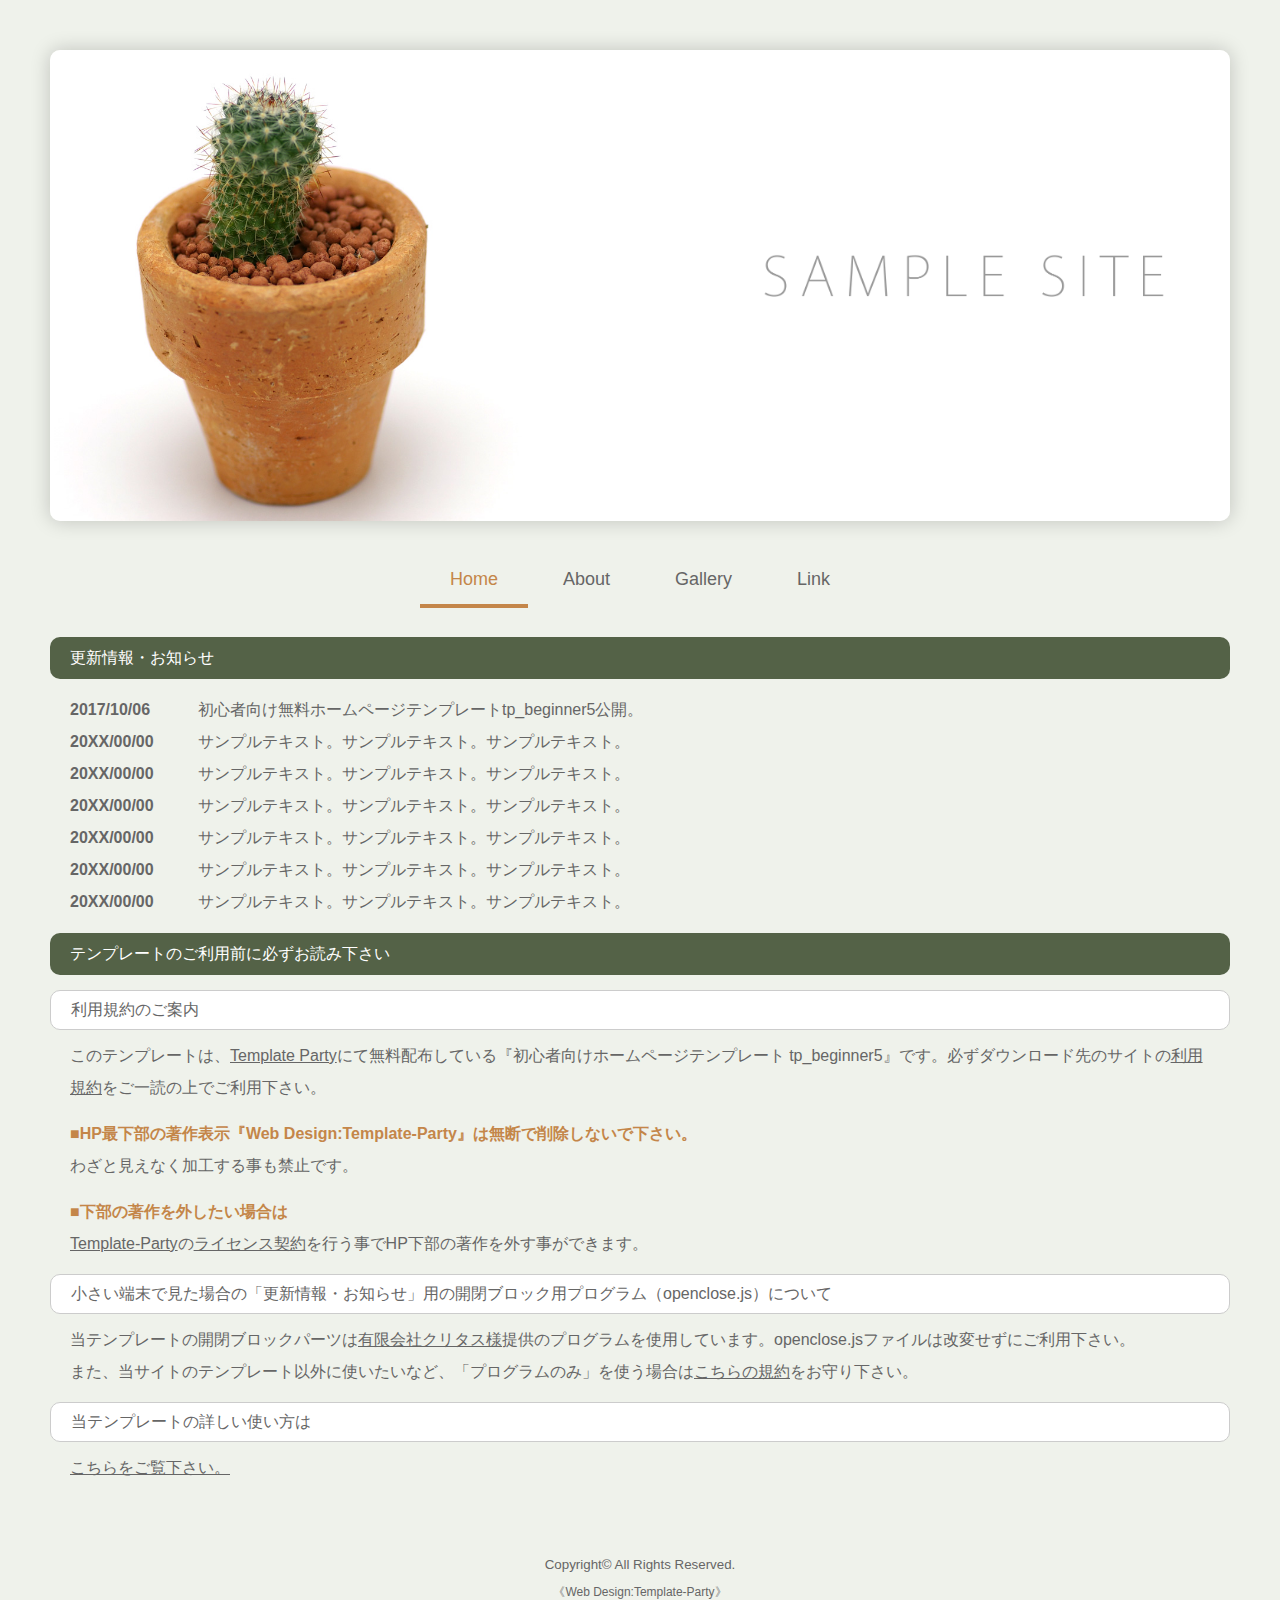
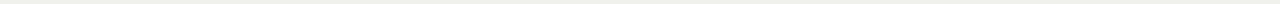
<file: index.html>
<!DOCTYPE html>
<html lang="ja">
<head>
<meta charset="UTF-8">
<meta http-equiv="X-UA-Compatible" content="IE=edge">
<title>長岡高校生フェスタホームページ</title>
<meta name="viewport" content="width=device-width, initial-scale=1">
<meta name="description" content="ここに説明">
<meta name="keywords" content="キーワード１,キーワード２,キーワード３,キーワード４,キーワード５">
<link rel="stylesheet" href="css/style.css">
<script type="text/javascript" src="js/openclose.js"></script>
<!--[if lt IE 9]>
<script src="https://oss.maxcdn.com/html5shiv/3.7.2/html5shiv.min.js"></script>
<script src="https://oss.maxcdn.com/respond/1.4.2/respond.min.js"></script>
<![endif]-->
</head>

<body id="top">

<div id="container">

<header>
<h1 id="logo"><a href="index.html"><img src="images/logo.png" alt="SAMPLE SITE"></a></h1>
<p><img src="images/mainimg.jpg" alt="" id="mainimg"></p>
</header>

<nav id="menubar">
<ul>
<li class="current"><a href="index.html">Home</a></li>
<li><a href="about.html">About</a></li>
<li><a href="gallery.html">Gallery</a></li>
<li><a href="link.html">Link</a></li>
</ul>
</nav>

<div id="contents">

<section id="new">
<h2 id="newinfo_hdr" class="close">更新情報・お知らせ</h2>
<dl id="newinfo">
<dt>2017/10/06</dt>
<dd>初心者向け無料ホームページテンプレートtp_beginner5公開。</dd>
<dt>20XX/00/00</dt>
<dd>サンプルテキスト。サンプルテキスト。サンプルテキスト。</dd>
<dt>20XX/00/00</dt>
<dd>サンプルテキスト。サンプルテキスト。サンプルテキスト。</dd>
<dt>20XX/00/00</dt>
<dd>サンプルテキスト。サンプルテキスト。サンプルテキスト。</dd>
<dt>20XX/00/00</dt>
<dd>サンプルテキスト。サンプルテキスト。サンプルテキスト。</dd>
<dt>20XX/00/00</dt>
<dd>サンプルテキスト。サンプルテキスト。サンプルテキスト。</dd>
<dt>20XX/00/00</dt>
<dd>サンプルテキスト。サンプルテキスト。サンプルテキスト。</dd>
</dl>
</section>

<section>

<h2>テンプレートのご利用前に必ずお読み下さい</h2>

<h3>利用規約のご案内</h3>
<p>このテンプレートは、<a href="https://template-party.com/">Template Party</a>にて無料配布している『初心者向けホームページテンプレート tp_beginner5』です。必ずダウンロード先のサイトの<a href="https://template-party.com/read.html">利用規約</a>をご一読の上でご利用下さい。</p>
<p><span class="color1">■<strong>HP最下部の著作表示『Web Design:Template-Party』は無断で削除しないで下さい。</strong></span><br>
わざと見えなく加工する事も禁止です。</p>
<p><span class="color1">■<strong>下部の著作を外したい場合は</strong></span><br>
<a href="https://template-party.com/">Template-Party</a>の<a href="https://template-party.com/member.html">ライセンス契約</a>を行う事でHP下部の著作を外す事ができます。</p>

<h3>小さい端末で見た場合の「更新情報・お知らせ」用の開閉ブロック用プログラム（openclose.js）について</h3>
<p>当テンプレートの開閉ブロックパーツは<a href="http://www.crytus.co.jp/">有限会社クリタス様</a>提供のプログラムを使用しています。openclose.jsファイルは改変せずにご利用下さい。<br>
また、当サイトのテンプレート以外に使いたいなど、「プログラムのみ」を使う場合は<a href="https://template-party.com/free_program/openclose_license.html">こちらの規約</a>をお守り下さい。</p>

<h3>当テンプレートの詳しい使い方は</h3>
<p><a href="company.html#about">こちらをご覧下さい。</a></p>

</section>

</div>
<!--/contents-->

<footer>
<small>Copyright&copy; All Rights Reserved.</small>
<span class="pr">《Web Design:Template-Party》</span>
</footer>

</div>
<!--/container-->

<!--スマホ用更新情報　480px以下-->
<script type="text/javascript">
if (OCwindowWidth() <= 480) {
	open_close("newinfo_hdr", "newinfo");
}
</script>

</body>
</html>
</file>
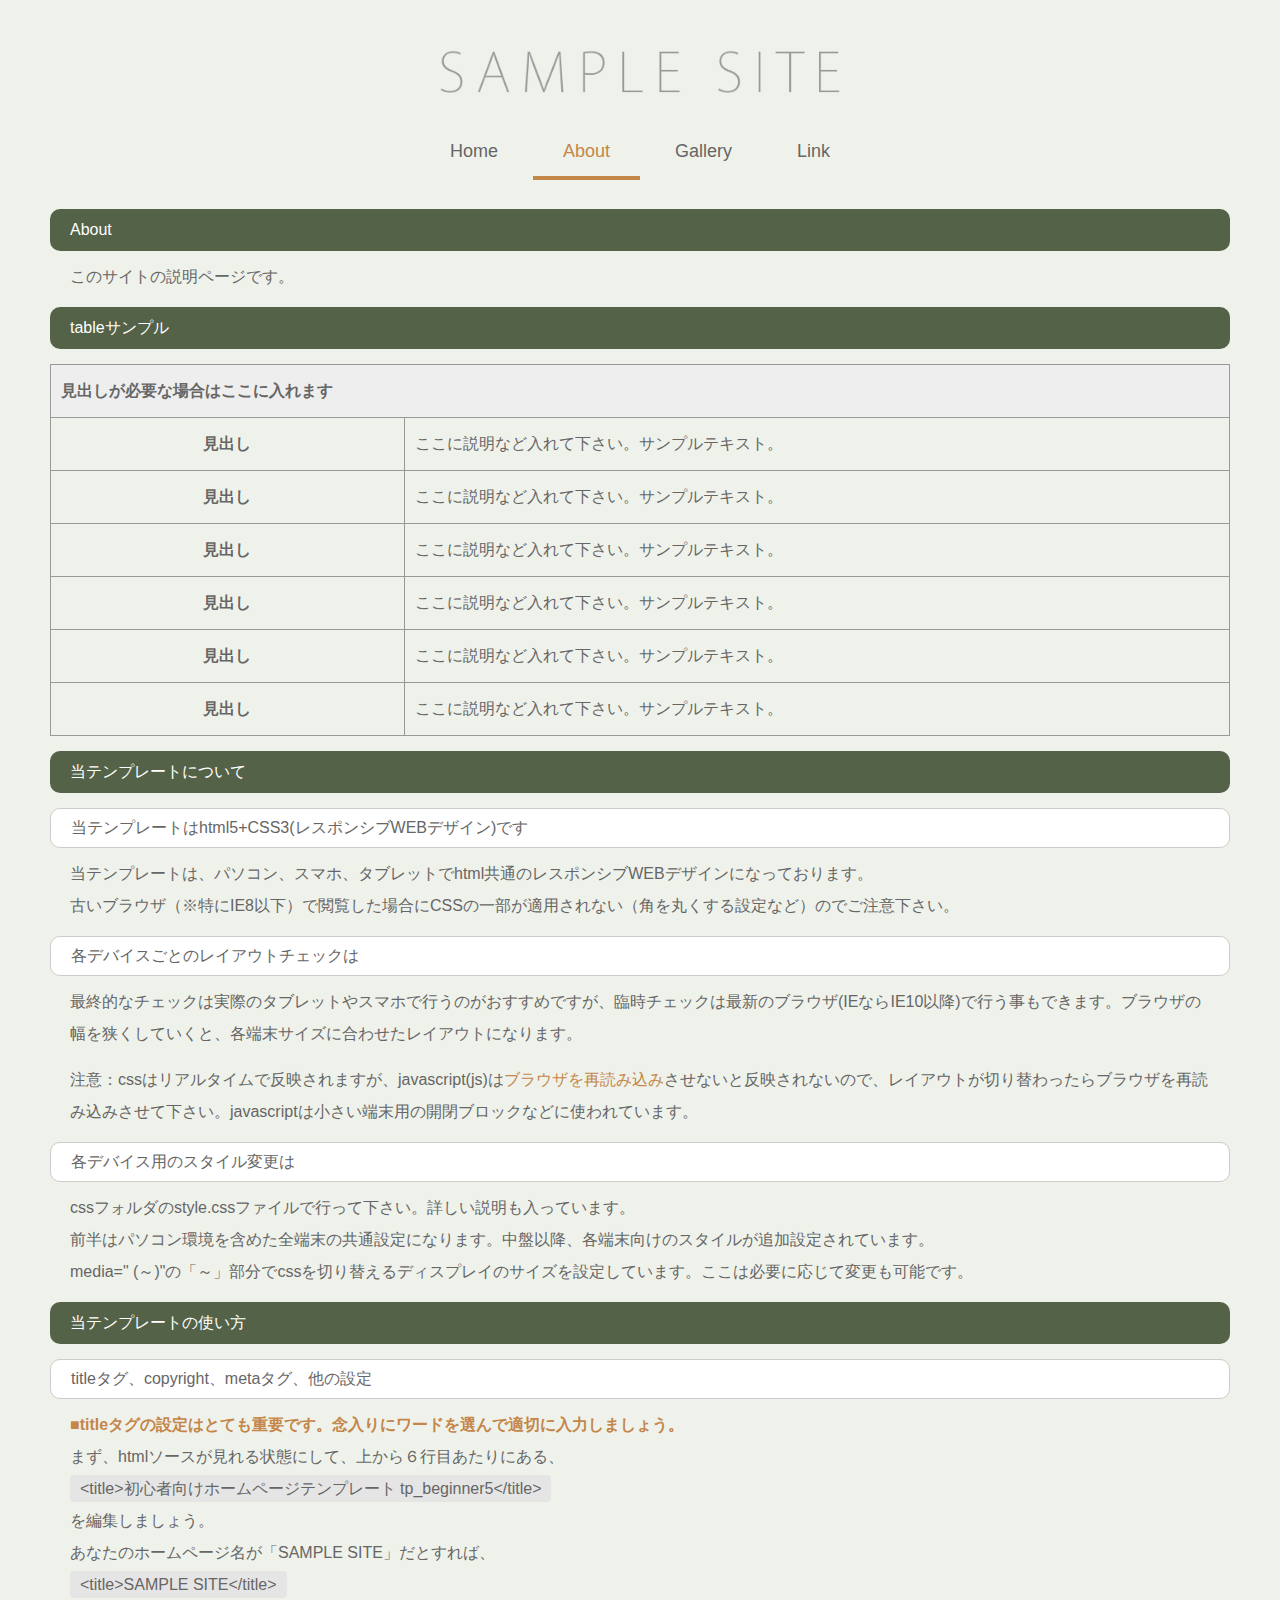
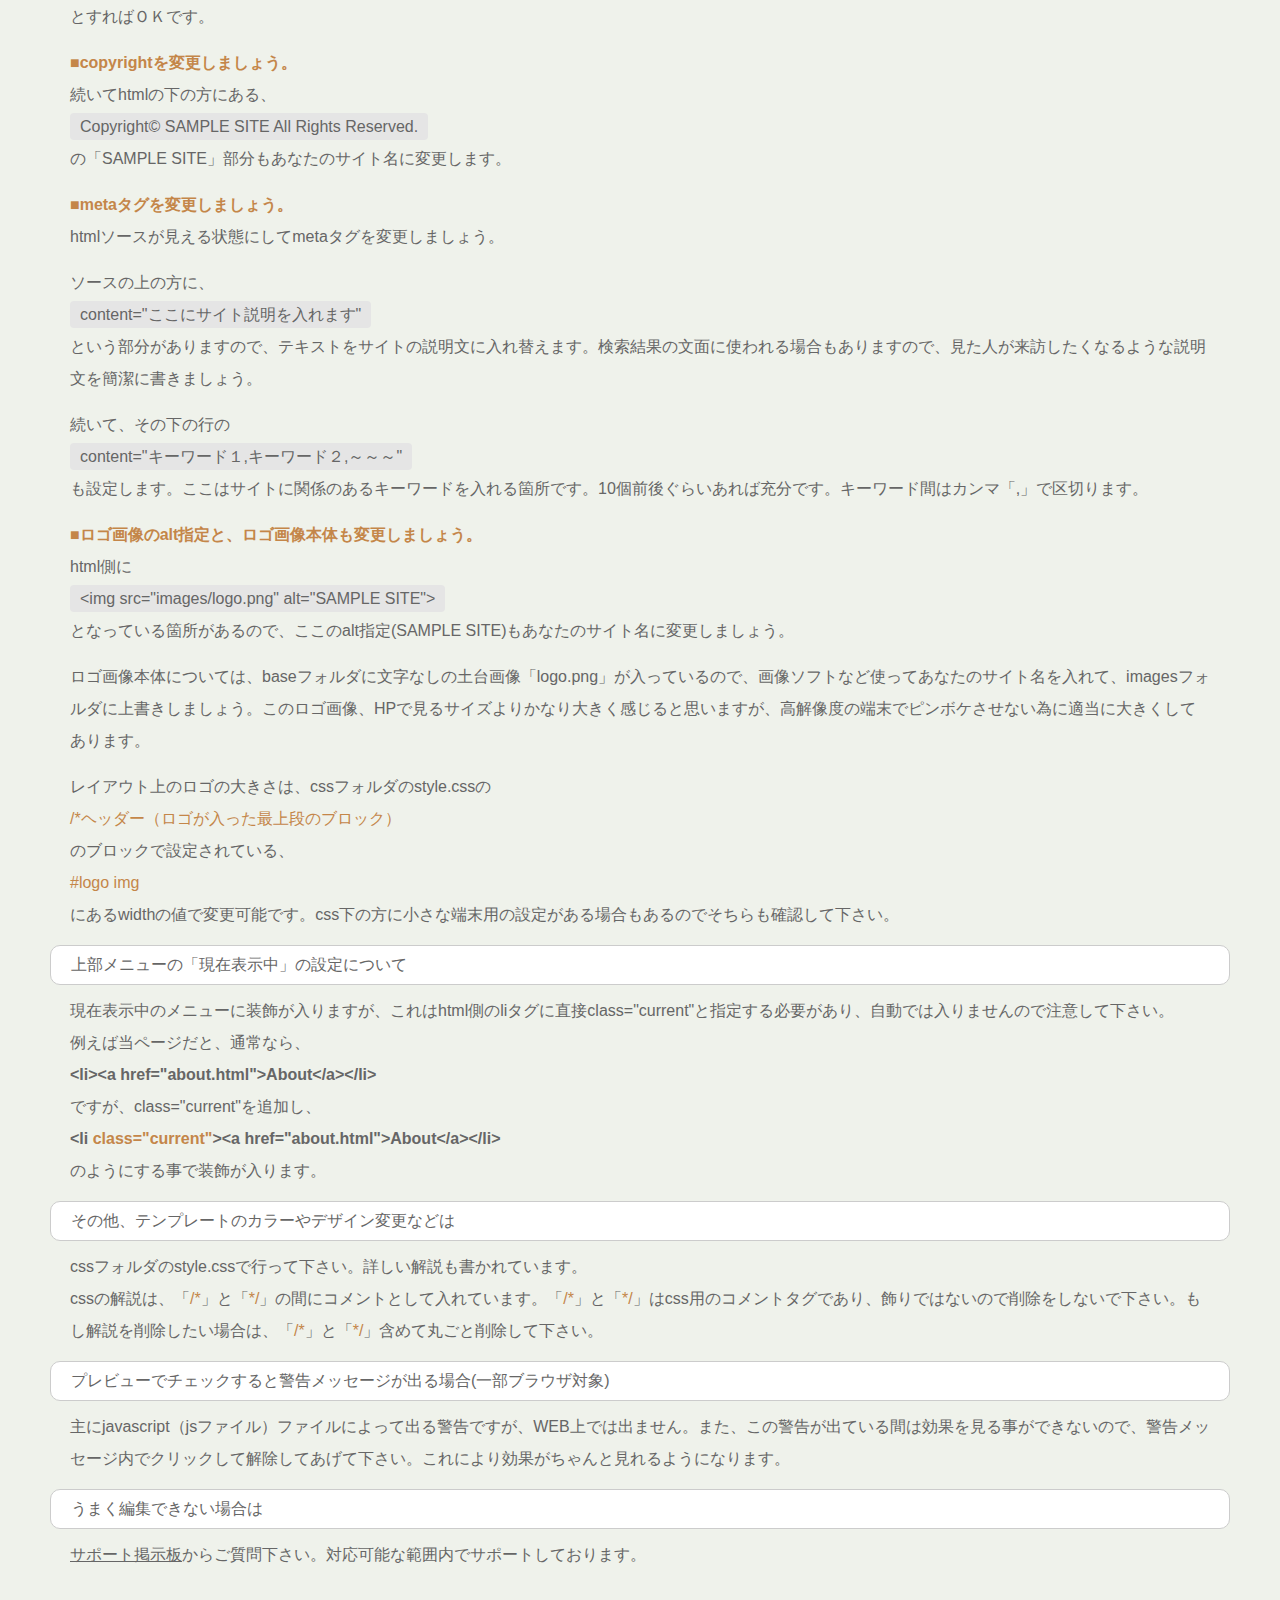
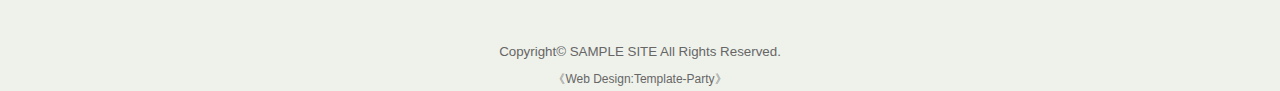
<file: about.html>
<!DOCTYPE html>
<html lang="ja">
<head>
<meta charset="UTF-8">
<meta http-equiv="X-UA-Compatible" content="IE=edge">
<title>初心者向けホームページテンプレート tp_beginner5</title>
<meta name="viewport" content="width=device-width, initial-scale=1">
<meta name="description" content="ここにサイト説明を入れます">
<meta name="keywords" content="キーワード１,キーワード２,キーワード３,キーワード４,キーワード５">
<link rel="stylesheet" href="css/style.css">
<script type="text/javascript" src="js/openclose.js"></script>
<!--[if lt IE 9]>
<script src="https://oss.maxcdn.com/html5shiv/3.7.2/html5shiv.min.js"></script>
<script src="https://oss.maxcdn.com/respond/1.4.2/respond.min.js"></script>
<![endif]-->
</head>

<body>

<div id="container">

<header>
<h1 id="logo"><a href="index.html"><img src="images/logo.png" alt="SAMPLE SITE"></a></h1>
</header>

<nav id="menubar">
<ul>
<li><a href="index.html">Home</a></li>
<li class="current"><a href="about.html">About</a></li>
<li><a href="gallery.html">Gallery</a></li>
<li><a href="link.html">Link</a></li>
</ul>
</nav>

<div id="contents">

<section>

<h2>About</h2>
<p>このサイトの説明ページです。</p>

<h2>tableサンプル</h2>
<table class="ta1">
<tr>
<th colspan="2" class="tamidashi">見出しが必要な場合はここに入れます</th>
</tr>
<tr>
<th>見出し</th>
<td>ここに説明など入れて下さい。サンプルテキスト。</td>
</tr>
<tr>
<th>見出し</th>
<td>ここに説明など入れて下さい。サンプルテキスト。</td>
</tr>
<tr>
<th>見出し</th>
<td>ここに説明など入れて下さい。サンプルテキスト。</td>
</tr>
<tr>
<th>見出し</th>
<td>ここに説明など入れて下さい。サンプルテキスト。</td>
</tr>
<tr>
<th>見出し</th>
<td>ここに説明など入れて下さい。サンプルテキスト。</td>
</tr>
<tr>
<th>見出し</th>
<td>ここに説明など入れて下さい。サンプルテキスト。</td>
</tr>
</table>

</section>

<section id="about">

<h2>当テンプレートについて</h2>

<h3>当テンプレートはhtml5+CSS3(レスポンシブWEBデザイン)です</h3>
<p>当テンプレートは、パソコン、スマホ、タブレットでhtml共通のレスポンシブWEBデザインになっております。<br>
古いブラウザ（※特にIE8以下）で閲覧した場合にCSSの一部が適用されない（角を丸くする設定など）のでご注意下さい。</p>

<h3>各デバイスごとのレイアウトチェックは</h3>
<p>最終的なチェックは実際のタブレットやスマホで行うのがおすすめですが、臨時チェックは最新のブラウザ(IEならIE10以降)で行う事もできます。ブラウザの幅を狭くしていくと、各端末サイズに合わせたレイアウトになります。</p>
<p>注意：cssはリアルタイムで反映されますが、javascript(js)は<span class="color1">ブラウザを再読み込み</span>させないと反映されないので、レイアウトが切り替わったらブラウザを再読み込みさせて下さい。javascriptは小さい端末用の開閉ブロックなどに使われています。</p>

<h3>各デバイス用のスタイル変更は</h3>
<p>cssフォルダのstyle.cssファイルで行って下さい。詳しい説明も入っています。<br>
前半はパソコン環境を含めた全端末の共通設定になります。中盤以降、各端末向けのスタイルが追加設定されています。<br>
media=&quot; (～)&quot;の「～」部分でcssを切り替えるディスプレイのサイズを設定しています。ここは必要に応じて変更も可能です。</p>

</section>

<section>

<h2>当テンプレートの使い方</h2>

<h3>titleタグ、copyright、metaタグ、他の設定</h3>
<p><strong class="color1">■titleタグの設定はとても重要です。念入りにワードを選んで適切に入力しましょう。</strong><br>
まず、htmlソースが見れる状態にして、上から６行目あたりにある、<br>
<span class="look">&lt;title&gt;初心者向けホームページテンプレート tp_beginner5&lt;/title&gt;</span><br>
を編集しましょう。<br>
あなたのホームページ名が「SAMPLE SITE」だとすれば、<br>
<span class="look">&lt;title&gt;SAMPLE SITE&lt;/title&gt;</span><br>
とすればＯＫです。</p>
<p><strong class="color1">■copyrightを変更しましょう。</strong><br>
続いてhtmlの下の方にある、<br>
<span class="look">Copyright&copy; SAMPLE SITE All Rights Reserved.</span><br>
の「SAMPLE SITE」部分もあなたのサイト名に変更します。</p>
<p><strong class="color1">■metaタグを変更しましょう。</strong><br>
htmlソースが見える状態にしてmetaタグを変更しましょう。</p>
<p>ソースの上の方に、<br>
<span class="look">content=&quot;ここにサイト説明を入れます&quot;</span><br>
という部分がありますので、テキストをサイトの説明文に入れ替えます。検索結果の文面に使われる場合もありますので、見た人が来訪したくなるような説明文を簡潔に書きましょう。</p>
<p>続いて、その下の行の<br>
<span class="look">content=&quot;キーワード１,キーワード２,～～～&quot;</span><br>
も設定します。ここはサイトに関係のあるキーワードを入れる箇所です。10個前後ぐらいあれば充分です。キーワード間はカンマ「,」で区切ります。</p>
<p><strong class="color1">■ロゴ画像のalt指定と、ロゴ画像本体も変更しましょう。</strong><br>
html側に<br>
<span class="look">&lt;img src=&quot;images/logo.png&quot; alt=&quot;SAMPLE SITE&quot;&gt;</span><br>
となっている箇所があるので、ここのalt指定(SAMPLE SITE)もあなたのサイト名に変更しましょう。</p>
<p>ロゴ画像本体については、baseフォルダに文字なしの土台画像「logo.png」が入っているので、画像ソフトなど使ってあなたのサイト名を入れて、imagesフォルダに上書きしましょう。このロゴ画像、HPで見るサイズよりかなり大きく感じると思いますが、高解像度の端末でピンボケさせない為に適当に大きくしてあります。</p>
<p>レイアウト上のロゴの大きさは、cssフォルダのstyle.cssの<br>
<spna class="color1">/*ヘッダー（ロゴが入った最上段のブロック）</spna><br>
のブロックで設定されている、<br>
<span class="color1">#logo img</span><br>
にあるwidthの値で変更可能です。css下の方に小さな端末用の設定がある場合もあるのでそちらも確認して下さい。</p>

<h3>上部メニューの「現在表示中」の設定について</h3>
<p>現在表示中のメニューに装飾が入りますが、これはhtml側のliタグに直接class=&quot;current&quot;と指定する必要があり、自動では入りませんので注意して下さい。<br>
例えば当ページだと、通常なら、<br>
<strong>&lt;li&gt;&lt;a href=&quot;about.html&quot;&gt;About&lt;/a&gt;&lt;/li&gt;</strong><br>
ですが、class=&quot;current&quot;を追加し、<br>
<strong>&lt;li <span class="color1">class=&quot;current&quot;</span>&gt;&lt;a href=&quot;about.html&quot;&gt;About&lt;/a&gt;&lt;/li&gt;</strong><br>
のようにする事で装飾が入ります。</p>
<h3>その他、テンプレートのカラーやデザイン変更などは</h3>
<p>cssフォルダのstyle.cssで行って下さい。詳しい解説も書かれています。<br>
cssの解説は、「<span class="color1">/*</span>」と「<span class="color1">*/</span>」の間にコメントとして入れています。「<span class="color1">/*</span>」と「<span class="color1">*/</span>」はcss用のコメントタグであり、飾りではないので削除をしないで下さい。もし解説を削除したい場合は、「<span class="color1">/*</span>」と「<span class="color1">*/</span>」含めて丸ごと削除して下さい。</p>

<h3>プレビューでチェックすると警告メッセージが出る場合(一部ブラウザ対象)</h3>
<p>主にjavascript（jsファイル）ファイルによって出る警告ですが、WEB上では出ません。また、この警告が出ている間は効果を見る事ができないので、警告メッセージ内でクリックして解除してあげて下さい。これにより効果がちゃんと見れるようになります。</p>

<h3>うまく編集できない場合は</h3>
<p><a href="https://template-party.com/bbs/">サポート掲示板</a>からご質問下さい。対応可能な範囲内でサポートしております。</p>

</section>

</div>
<!--/contents-->

<footer>
<small>Copyright&copy; <a href="index.html">SAMPLE SITE</a> All Rights Reserved.</small>
<span class="pr">《<a href="https://template-party.com/" target="_blank">Web Design:Template-Party</a>》</span>
</footer>

</div>
<!--/container-->

</body>
</html>
</file>
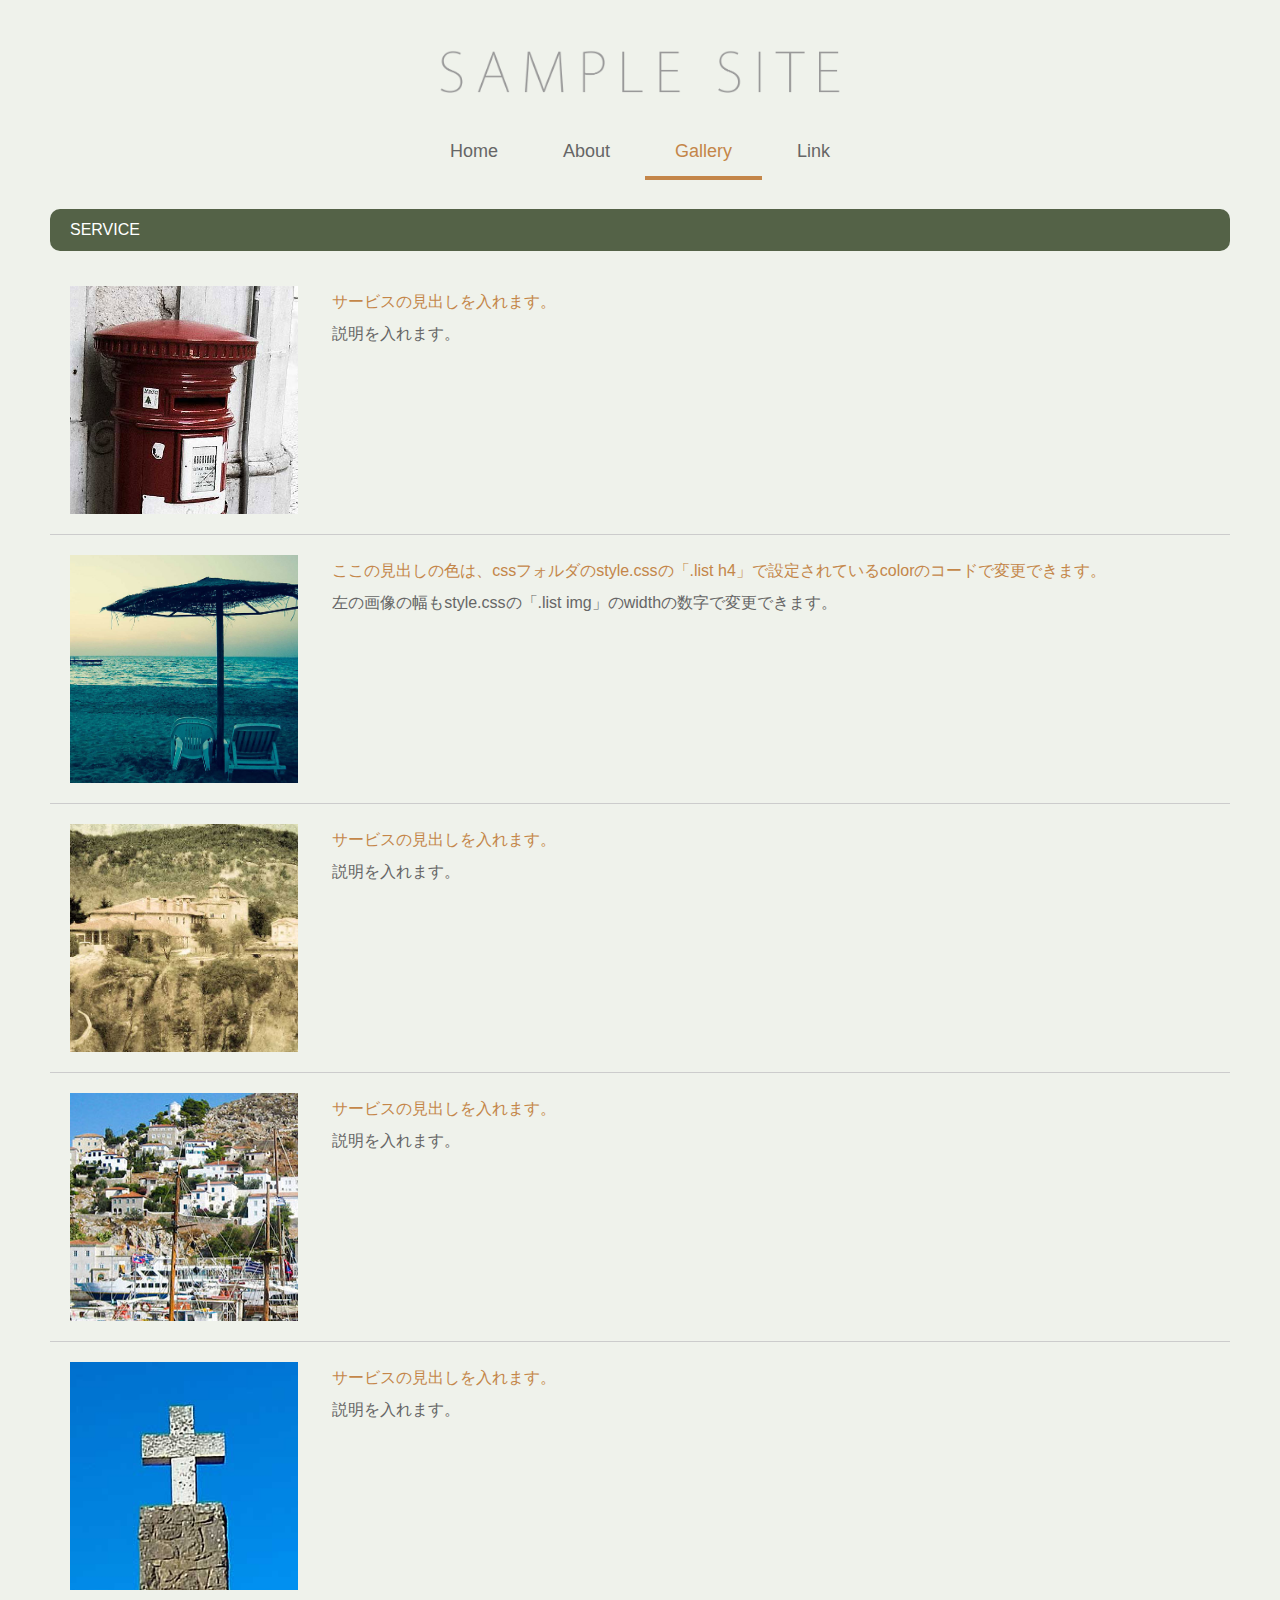
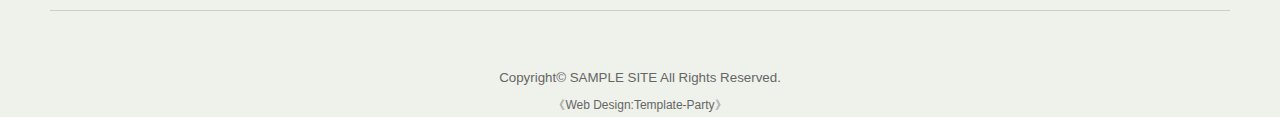
<file: gallery.html>
<!DOCTYPE html>
<html lang="ja">
<head>
<meta charset="UTF-8">
<meta http-equiv="X-UA-Compatible" content="IE=edge">
<title>初心者向けホームページテンプレート tp_beginner5</title>
<meta name="viewport" content="width=device-width, initial-scale=1">
<meta name="description" content="ここにサイト説明を入れます">
<meta name="keywords" content="キーワード１,キーワード２,キーワード３,キーワード４,キーワード５">
<link rel="stylesheet" href="css/style.css">
<script type="text/javascript" src="js/openclose.js"></script>
<!--[if lt IE 9]>
<script src="https://oss.maxcdn.com/html5shiv/3.7.2/html5shiv.min.js"></script>
<script src="https://oss.maxcdn.com/respond/1.4.2/respond.min.js"></script>
<![endif]-->
</head>

<body>

<div id="container">

<header>
<h1 id="logo"><a href="index.html"><img src="images/logo.png" alt="SAMPLE SITE"></a></h1>
</header>

<nav id="menubar">
<ul>
<li><a href="index.html">Home</a></li>
<li><a href="about.html">About</a></li>
<li class="current"><a href="gallery.html">Gallery</a></li>
<li><a href="link.html">Link</a></li>
</ul>
</nav>

<div id="contents">

<section>

<h2>SERVICE</h2>

<div class="list">
<img src="images/sample1.jpg">
<h4>サービスの見出しを入れます。</h4>
<p>説明を入れます。</p>
</div>

<div class="list">
<img src="images/sample2.jpg">
<h4>ここの見出しの色は、cssフォルダのstyle.cssの「.list h4」で設定されているcolorのコードで変更できます。</h4>
<p>左の画像の幅もstyle.cssの「.list img」のwidthの数字で変更できます。</p>
</div>

<div class="list">
<img src="images/sample3.jpg">
<h4>サービスの見出しを入れます。</h4>
<p>説明を入れます。</p>
</div>

<div class="list">
<img src="images/sample4.jpg">
<h4>サービスの見出しを入れます。</h4>
<p>説明を入れます。</p>
</div>

<div class="list">
<img src="images/sample5.jpg">
<h4>サービスの見出しを入れます。</h4>
<p>説明を入れます。</p>
</div>

</section>

</div>
<!--/contents-->

<footer>
<small>Copyright&copy; <a href="index.html">SAMPLE SITE</a> All Rights Reserved.</small>
<span class="pr">《<a href="https://template-party.com/" target="_blank">Web Design:Template-Party</a>》</span>
</footer>

</div>
<!--/container-->

</body>
</html>
</file>
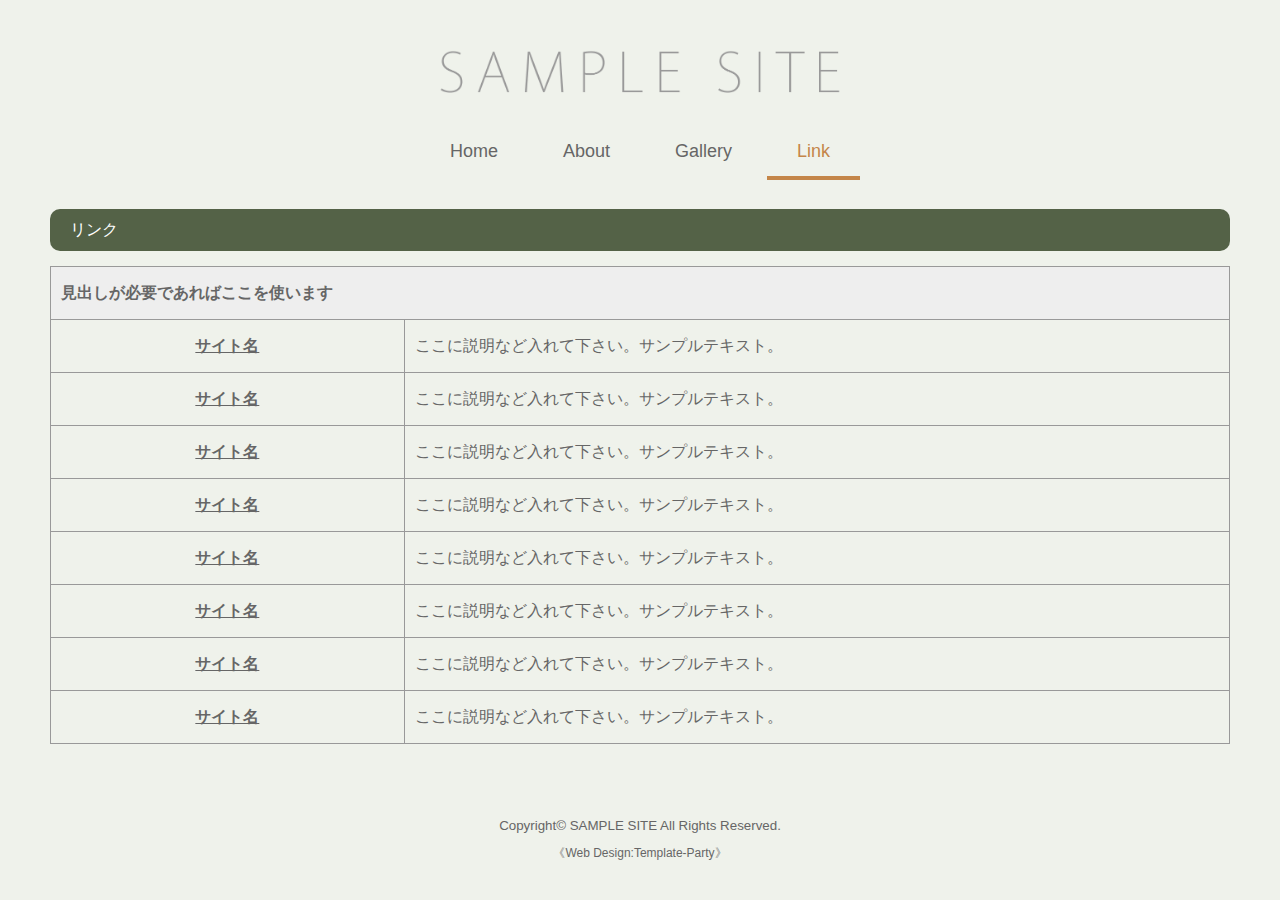
<file: link.html>
<!DOCTYPE html>
<html lang="ja">
<head>
<meta charset="UTF-8">
<meta http-equiv="X-UA-Compatible" content="IE=edge">
<title>初心者向けホームページテンプレート tp_beginner5</title>
<meta name="viewport" content="width=device-width, initial-scale=1">
<meta name="description" content="ここにサイト説明を入れます">
<meta name="keywords" content="キーワード１,キーワード２,キーワード３,キーワード４,キーワード５">
<link rel="stylesheet" href="css/style.css">
<script type="text/javascript" src="js/openclose.js"></script>
<!--[if lt IE 9]>
<script src="https://oss.maxcdn.com/html5shiv/3.7.2/html5shiv.min.js"></script>
<script src="https://oss.maxcdn.com/respond/1.4.2/respond.min.js"></script>
<![endif]-->
</head>

<body>

<div id="container">

<header>
<h1 id="logo"><a href="index.html"><img src="images/logo.png" alt="SAMPLE SITE"></a></h1>
</header>

<nav id="menubar">
<ul>
<li><a href="index.html">Home</a></li>
<li><a href="about.html">About</a></li>
<li><a href="gallery.html">Gallery</a></li>
<li class="current"><a href="link.html">Link</a></li>
</ul>
</nav>

<div id="contents">

<section>

<h2>リンク</h2>

<table class="ta1">
<tr>
<th colspan="2" class="tamidashi">見出しが必要であればここを使います</th>
</tr>
<tr>
<th><a href="#">サイト名</a></th>
<td>ここに説明など入れて下さい。サンプルテキスト。</td>
</tr>
<tr>
<th><a href="#">サイト名</a></th>
<td>ここに説明など入れて下さい。サンプルテキスト。</td>
</tr>
<tr>
<th><a href="#">サイト名</a></th>
<td>ここに説明など入れて下さい。サンプルテキスト。</td>
</tr>
<tr>
<th><a href="#">サイト名</a></th>
<td>ここに説明など入れて下さい。サンプルテキスト。</td>
</tr>
<tr>
<th><a href="#">サイト名</a></th>
<td>ここに説明など入れて下さい。サンプルテキスト。</td>
</tr>
<tr>
<th><a href="#">サイト名</a></th>
<td>ここに説明など入れて下さい。サンプルテキスト。</td>
</tr>
<tr>
<th><a href="#">サイト名</a></th>
<td>ここに説明など入れて下さい。サンプルテキスト。</td>
</tr>
<tr>
<th><a href="#">サイト名</a></th>
<td>ここに説明など入れて下さい。サンプルテキスト。</td>
</tr>
</table>

</section>

</div>
<!--/contents-->

<footer>
<small>Copyright&copy; <a href="index.html">SAMPLE SITE</a> All Rights Reserved.</small>
<span class="pr">《<a href="https://template-party.com/" target="_blank">Web Design:Template-Party</a>》</span>
</footer>

</div>
<!--/container-->

</body>
</html>
</file>
<file: css/style.css>
@charset "utf-8";


/*PC・タブレット・スマホ(全端末)共通設定
------------------------------------------------------------------------------------------------------------------------------------------------------*/

/*全体の設定
---------------------------------------------------------------------------*/
body {
	margin: 0px;
	padding: 0px;
	-webkit-text-size-adjust: none;
	color: #666;	/*全体の文字色*/
	font-family: "ヒラギノ角ゴ Pro W3", "Hiragino Kaku Gothic Pro", "メイリオ", Meiryo, Osaka, "ＭＳ Ｐゴシック", "MS PGothic", sans-serif;	/*フォント種類*/
	font-size: 16px;	/*文字サイズ*/
	line-height: 2;		/*行間*/
	background: #eff2eb;	/*背景色*/
}
h1,h2,h3,h4,h5,p,ul,ol,li,dl,dt,dd,form,figure,form {margin: 0px;padding: 0px;font-size: 100%;font-weight: normal;}
ul {list-style-type: none;}
ol {padding-left: 40px;padding-bottom: 15px;}
img {border: none;max-width: 100%;height: auto;vertical-align: middle;}
table {border-collapse:collapse;font-size: 100%;border-spacing: 0;}
iframe {width: 100%;}

/*リンク（全般）設定
---------------------------------------------------------------------------*/
a {
	color: #666;	/*リンクテキストの色*/
	transition: 0.3s;	/*マウスオン時の移り変わるまでの時間設定。0.3秒。*/
}
a:hover {
	color: #c48649;	/*マウスオン時の文字色*/
}

/*コンテナー（ホームページを囲む一番外側のブロック）
---------------------------------------------------------------------------*/
#container {
	max-width: 1400px;	/*最大幅*/
	margin: 50px 50px 0;	/*上、左右、下に空けるブロックの外側へのスペース*/
}

/*ヘッダー（ロゴが入った最上段のブロック）
---------------------------------------------------------------------------*/
/*headerブロック*/
header {
	position: relative;
	text-align: center;	/*内容を中央よせ*/
}
/*ロゴ画像設定*/
#logo  img {
	width: 35%;	/*画像幅*/
	margin-bottom: 40px;	/*画像の下に空けるスペース*/
}
/*トップページのロゴ画像設定*/
#top #logo img {
	position: absolute;
	right: 5%;	/*headerブロックに対して右から5%の場所に配置*/
	top: 40%;	/*headerブロックに対して上から40%の場所に配置*/
	z-index: 1;
}

/*トップページのメイン画像
---------------------------------------------------------------------------*/
/*画像ブロック*/
#mainimg {
	margin-bottom: 40px;	/*画像の下に空けるスペース*/
	box-shadow: 0px 0px 20px rgba(0,0,0,0.2);	/*影の設定。右へ、左へ、広げる幅。0,0,0は黒のことで0.2は透明度20%のこと。*/
	border-radius: 10px;	/*角を丸くする指定。この１行を削除すれば角丸がなくなります。*/
}

/*メニュー
---------------------------------------------------------------------------*/
/*メニュー全体を囲むブロック*/
#menubar {
	text-align: center;	/*文字をセンタリング*/
	font-size: 18px;	/*文字サイズ*/
	margin-bottom: 40px;	/*メニューの下に空けるスペース*/
}
/*メニュー１個あたりの設定*/
#menubar li {
	display: inline;	/*横並びにする設定*/
}
#menubar li a {
	text-decoration: none;
	padding: 15px 30px;	/*各メニュー内の余白。上下に15px、左右に30pxあけるという意味。*/
}
/*マウスオン時、現在表示中、の設定*/
#menubar li a:hover,
#menubar li.current a {
	color: #c48649;	/*文字色*/
	border-bottom: 4px solid #c48649;	/*下線の幅、線種、色*/
}

/*コンテンツ（見出しバーや文字などが入っているブロック）
---------------------------------------------------------------------------*/
/*コンテンツのh2タグの設定*/
#contents h2 {
	clear: both;
	margin-bottom: 15px;
	color: #fff;		/*文字色*/
	padding: 5px 20px;	/*上下、左右への余白*/
	background: #546247;	/*背景色*/
	border-radius: 10px;	/*角を丸くする指定。この１行を削除すれば角丸がなくなります。*/
}
/*コンテンツのh3タグの設定*/
#contents h3 {
	clear: both;
	margin-bottom: 15px;
	padding: 3px 20px;	/*上下、左右への余白*/
	background: #fff;	/*背景色*/
	border: 1px solid #ccc;	/*枠線の幅、線種、色*/
	border-radius: 10px;	/*角を丸くする指定。この１行を削除すれば角丸がなくなります。*/
}
/*コンテンツのp(段落)タグ設定*/
#contents p {
	padding: 0px 20px 14px;	/*上、左右、下への余白*/
}
#contents h2 + p,
#contents h3 + p {
	margin-top: -5px;
}

/*Galleryページ
---------------------------------------------------------------------------*/
/*各ブロックごとの設定*/
.list {
	overflow: hidden;
	border-bottom: 1px solid #ccc;	/*下線の幅、線種、色*/
	padding: 20px;	/*ボックス内の余白*/
}
/*h4見出しの設定*/
.list h4 {
	color: #c48649;	/*文字色*/
}
/*画像の設定*/
.list img {
	width: 20%;		/*画像幅*/
	float: left;	/*画像を左に回り込み*/
	margin-right: 3%	/*画像の右側に空けるスペース*/
}
/*段落タグ*/
.list p {
	padding: 0 !important;
}

/*フッター(ページ最下部のcopyrightのパーツ)設定
---------------------------------------------------------------------------*/
footer {
	clear: both;
	text-align: center;	/*文字をセンタリング*/
	padding: 50px 0px 0px;	/*上、左右、下へのボックス内の余白*/
}
footer a {
	text-decoration: none;
	border: none;
}
footer .pr {
	display: block;
}

/*トップページ内「更新情報・お知らせ」ブロック
---------------------------------------------------------------------------*/
/*ブロック全体の設定*/
#new dl {
	padding-left: 20px;
	margin-bottom: 15px;
}
/*日付設定*/
#new dt {
	font-weight: bold;	/*太字にする設定。標準がいいならこの行削除。*/
	float: left;
	width: 8em;
}
/*記事設定*/
#new dd {
	padding-left: 8em;
}

/*テーブル
---------------------------------------------------------------------------*/
/*tテーブルブロック設定*/
.ta1 {
	width: 100%;
	margin-bottom: 15px;
}
.ta1, .ta1 td, .ta1 th {
	word-break: break-all;
	border: 1px solid #999;	/*テーブルの枠線の幅、線種、色*/
	padding: 10px;			/*テーブル内の余白*/
}
/*テーブル１行目に入った見出し部分*/
.ta1 th.tamidashi {
	width: auto;
	text-align: left;	/*左よせ*/
	background: #eee;	/*背景色*/
}
/*テーブルの左側ボックス*/
.ta1 th {
	width: 30%;	/*幅*/
	text-align: center;	/*センタリング*/
}

/*その他
---------------------------------------------------------------------------*/
.look {background: #e5e5e5;padding: 5px 10px;border-radius: 4px;}
.mb15,.mb1em {margin-bottom: 15px;}
.color1 {color: #c48649;}
.pr {font-size: 12px;}



/*画面幅800px以下の設定
------------------------------------------------------------------------------------------------------------------------------------------------------*/
@media screen and (max-width:800px){

/*コンテナー（ホームページを囲む一番外側のブロック）
---------------------------------------------------------------------------*/
#container {
	margin: 20px 20px 0;	/*上、左右、下に空けるブロックの外側へのスペース*/
}

}



/*画面幅580px以下の設定
------------------------------------------------------------------------------------------------------------------------------------------------------*/
@media screen and (max-width:580px){

/*全体の設定
---------------------------------------------------------------------------*/
body {
	font-size: 12px;	/*文字サイズ*/
	line-height: 1.5;	/*行間*/
}

/*ヘッダー（ロゴが入った最上段のブロック）
---------------------------------------------------------------------------*/
/*ロゴ画像設定*/
#logo  img {
	width: 90%;	/*画像幅*/
}
/*トップページのロゴ画像設定*/
#top #logo img {
	width: 45%;	/*画像幅*/
	top: 35%;	/*headerブロックに対して上から40%の場所に配置*/
}

/*メニュー
---------------------------------------------------------------------------*/
/*メニュー１個あたりの設定*/
#menubar li {
	display: block;	/*縦並びにする設定*/
	margin-bottom: 10px;
}
#menubar li a {
	text-decoration: none;
	padding: 8px 30px;	/*各メニュー内の余白。*/
}

/*Galleryページ
---------------------------------------------------------------------------*/
/*各ブロックごとの設定*/
.list {
	padding: 10px;	/*ボックス内の余白*/
}

/*テーブル
---------------------------------------------------------------------------*/
/*tテーブルブロック設定*/
.ta1, .ta1 td, .ta1 th {
	padding: 5px;			/*テーブル内の余白*/
}

}
</file>
